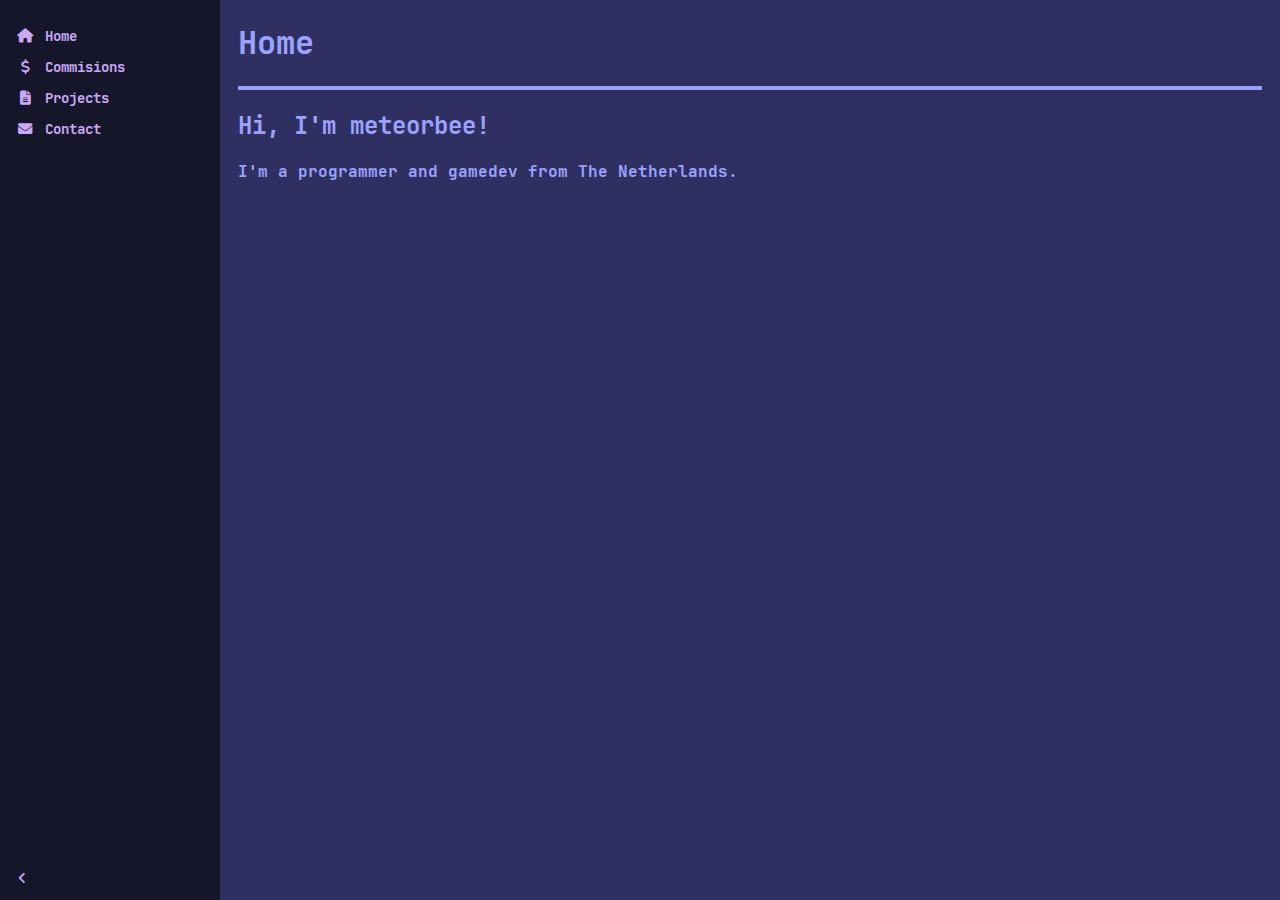
<file: index.html>
<!DOCTYPE html>

<html>
  <head>
    <title>Meteorbee - Home</title>
    <link rel="stylesheet" href="./Resources/Styling/styles.css">
    <link rel="stylesheet" href="https://cdnjs.cloudflare.com/ajax/libs/font-awesome/6.5.1/css/all.min.css">

    <meta charset="UTF-8">
    <meta name="description" content="meteorbee's portfolio! Here you can find commision prices, existing projects, and contact info.">
    <meta name="keywords" content="meteorbee, meteor, bee, meteor bee, commisions, roblox, commision, projects, project, gaming, portfolio">
    <meta name="author" content="meteorbee">
    <meta name="viewport" content="width=device-width, initial-scale=1.0">
  </head>

  <body>
    <div class="sidebar" id="sidebar">
      <a href="./"><i class="fa-solid fa-house fa-fw"></i> Home</a>
      <a href="./Commisions"><i class="fa-solid fa-dollar-sign fa-fw"></i> Commisions</a>
      <a href="./Projects"><i class="fa-solid fa-file-lines fa-fw"></i> Projects</a>
      <a href="./Contact"><i class="fa-solid fa-envelope fa-fw"></i> Contact</a>

      <button onclick="ToggleNav()" class="CloseButton">
        <i id="CloseButton" class="fa-solid fa-angle-left fa-fw"></i>
      </button>

    </div>

    <div class="content" id="main">
      

      <h1>Home</h1>
      
      <section>
        <hr>
        <h2>Hi, I'm meteorbee!</h2>
        <p>
          I'm a programmer and gamedev from The Netherlands.
        </p>
      </section>
    </div>
    
    <script src="./Resources/JS/index.js"></script>
  </body>
</html>
</file>
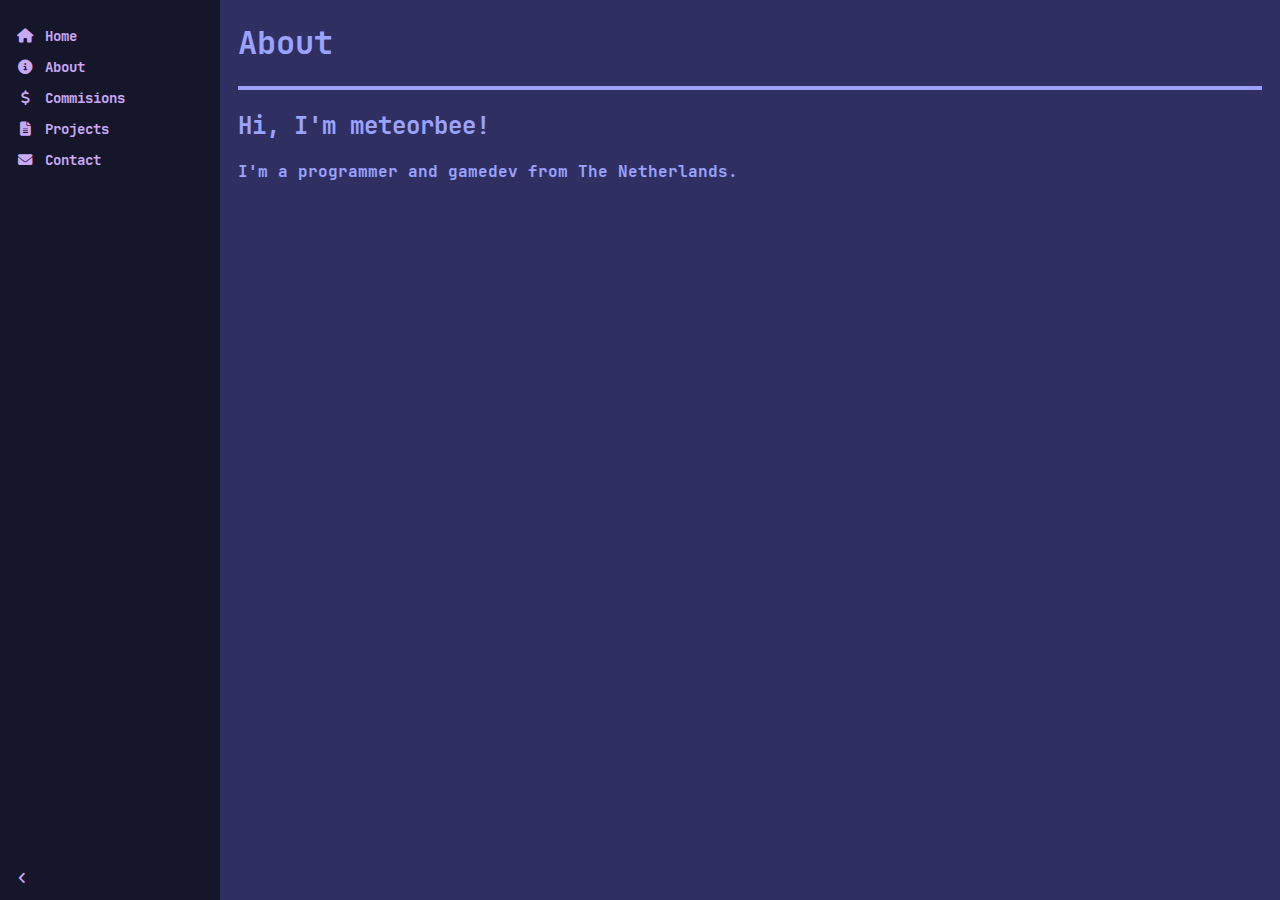
<file: About/index.html>
<!DOCTYPE html>

<html>
  <head>
    <title>Meteorbee - About</title>
    <link rel="stylesheet" href="../Resources/Styling/styles.css">
    <link rel="stylesheet" href="https://cdnjs.cloudflare.com/ajax/libs/font-awesome/6.5.1/css/all.min.css">
  </head>

  <body>
    <div class="sidebar" id="sidebar">
      <a href="../"><i class="fa-solid fa-house fa-fw"></i> Home</a>
      <a href="../About"><i class="fa-solid fa-circle-info fa-fw"></i> About</a>
      <a href="../Commisions"><i class="fa-solid fa-dollar-sign fa-fw"></i> Commisions</a>
      <a href="../Projects"><i class="fa-solid fa-file-lines fa-fw"></i> Projects</a>
      <a href="../Contact"><i class="fa-solid fa-envelope fa-fw"></i> Contact</a>

      <button onclick="ToggleNav()" class="CloseButton">
        <i id="CloseButton" class="fa-solid fa-angle-left fa-fw"></i>
      </button>

    </div>

    <div class="content" id="main">
      

      <h1>About</h1>
      
      <section>
        <hr>
        <h2>Hi, I'm meteorbee!</h2>
        <p>
          I'm a programmer and gamedev from The Netherlands.
        </p>
      </section>
    </div>
    
    <script src="../Resources/JS/index.js"></script>
  </body>
</html>
</file>
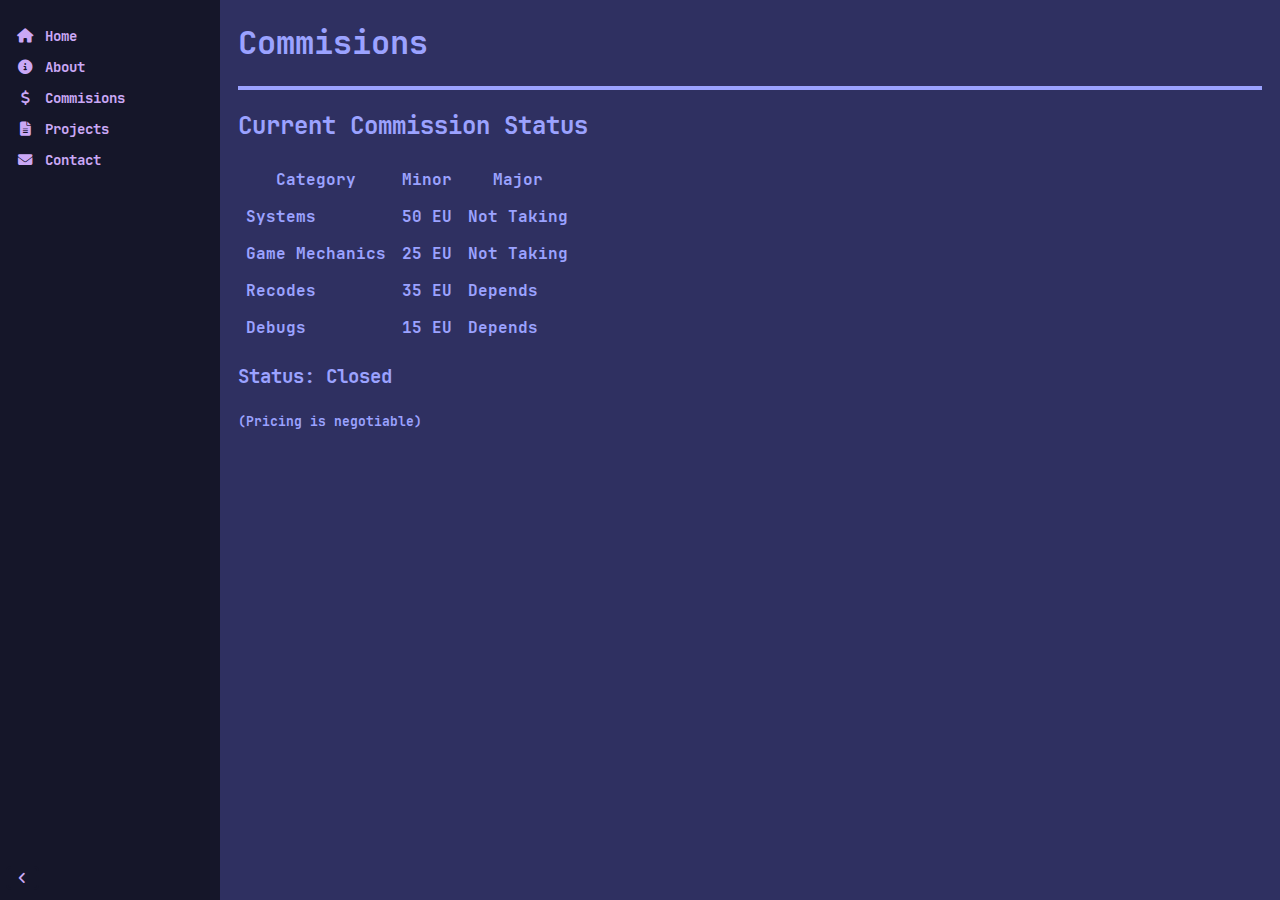
<file: Commisions/index.html>
<!DOCTYPE html>

<html>
  <head>
    <title>Meteorbee - Commisions</title>
    <link rel="stylesheet" href="../Resources/Styling/styles.css">
    <link rel="stylesheet" href="https://cdnjs.cloudflare.com/ajax/libs/font-awesome/6.5.1/css/all.min.css">
  </head>

  <body>
    <div class="sidebar" id="sidebar">
      <a href="../"><i class="fa-solid fa-house fa-fw"></i> Home</a>
      <a href="../About"><i class="fa-solid fa-circle-info fa-fw"></i> About</a>
      <a href="../Commisions"><i class="fa-solid fa-dollar-sign fa-fw"></i> Commisions</a>
      <a href="../Projects"><i class="fa-solid fa-file-lines fa-fw"></i> Projects</a>
      <a href="../Contact"><i class="fa-solid fa-envelope fa-fw"></i> Contact</a>

      <button onclick="ToggleNav()" class="CloseButton">
        <i id="CloseButton" class="fa-solid fa-angle-left fa-fw"></i>
      </button>

    </div>

    <div class="content" id="main">
      

      <h1>Commisions</h1>
      
      <section>
        <hr>
        <h2>Current Commission Status</h2>
        <table cellpadding="8" cellspacing="0">
            <tr>
                <th>Category</th>
                <th>Minor</th>
                <th>Major</th>
            </tr>
            <tr>
                <td>Systems</td>
                <td>50 EU</td>
                <td>Not Taking</td>
            </tr>
            <tr>
                <td>Game Mechanics</td>
                <td>25 EU</td>
                <td>Not Taking</td>
            </tr>
            <tr>
                <td>Recodes</td>
                <td>35 EU</td>
                <td>Depends</td>
            </tr>
<tr>
                <td>Debugs</td>
                <td>15 EU</td>
                <td>Depends</td>
            </tr>
        </table>

        <h3>Status: Closed</h3>
        <!-- <h3>Available Slots: 0</h3> -->
        <h5>(Pricing is negotiable)</h5>

      </section>
    </div>
    
    <script src="../Resources/JS/index.js"></script>
  </body>
</html>
</file>
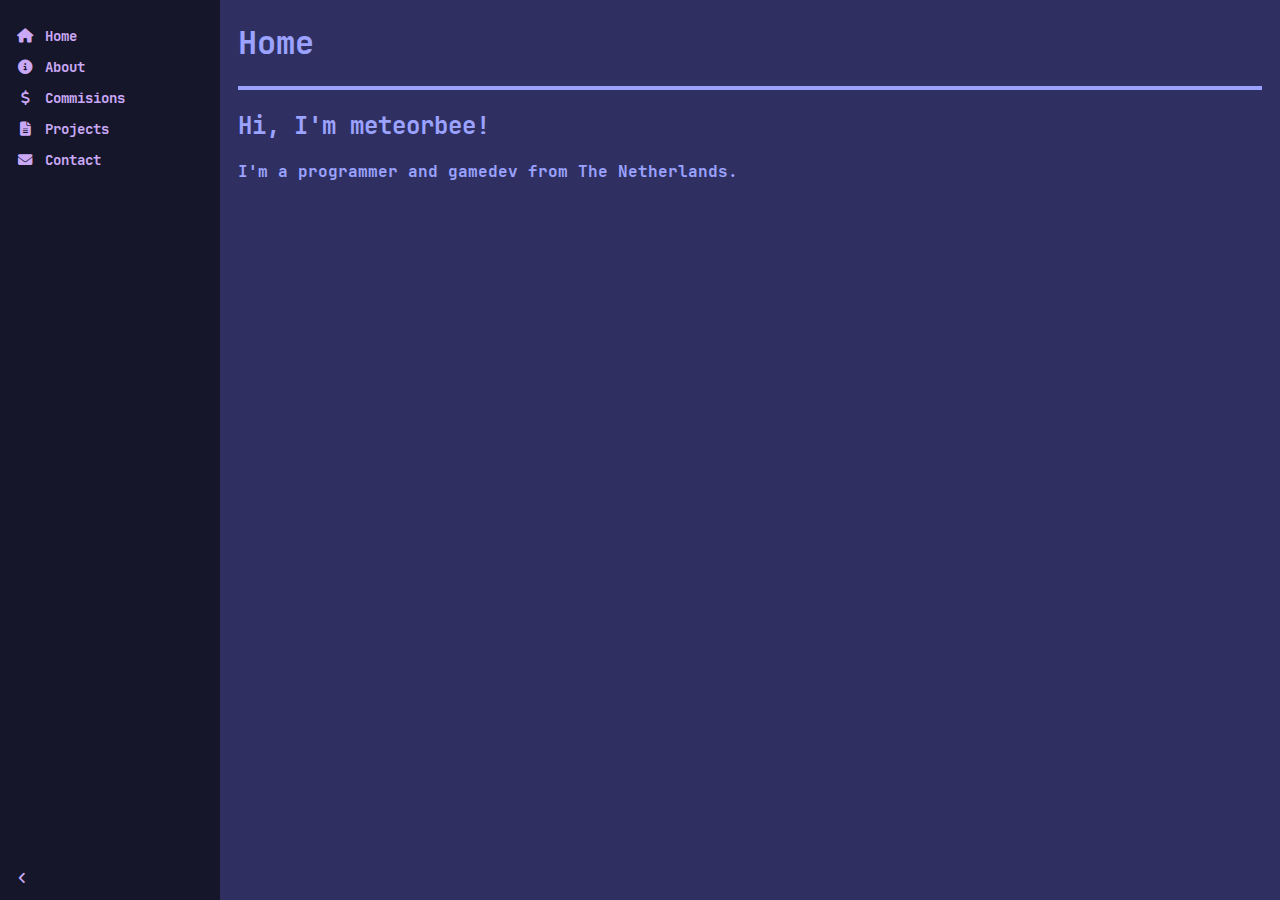
<file: Contact/index.html>
<!DOCTYPE html>

<html>
  <head>
    <title>Meteorbee - Contact</title>
    <link rel="stylesheet" href="../Resources/Styling/styles.css">
    <link rel="stylesheet" href="https://cdnjs.cloudflare.com/ajax/libs/font-awesome/6.5.1/css/all.min.css">
  </head>

  <body>
    <div class="sidebar" id="sidebar">
      <a href="../"><i class="fa-solid fa-house fa-fw"></i> Home</a>
      <a href="../About"><i class="fa-solid fa-circle-info fa-fw"></i> About</a>
      <a href="../Commisions"><i class="fa-solid fa-dollar-sign fa-fw"></i> Commisions</a>
      <a href="../Projects"><i class="fa-solid fa-file-lines fa-fw"></i> Projects</a>
      <a href="../Contact"><i class="fa-solid fa-envelope fa-fw"></i> Contact</a>

      <button onclick="ToggleNav()" class="CloseButton">
        <i id="CloseButton" class="fa-solid fa-angle-left fa-fw"></i>
      </button>

    </div>

    <div class="content" id="main">
      

      <h1>Home</h1>
      
      <section>
        <hr>
        <h2>Hi, I'm meteorbee!</h2>
        <p>
          I'm a programmer and gamedev from The Netherlands.
        </p>
      </section>
    </div>
    
    <script src="../Resources/JS/index.js"></script>
  </body>
</html>
</file>
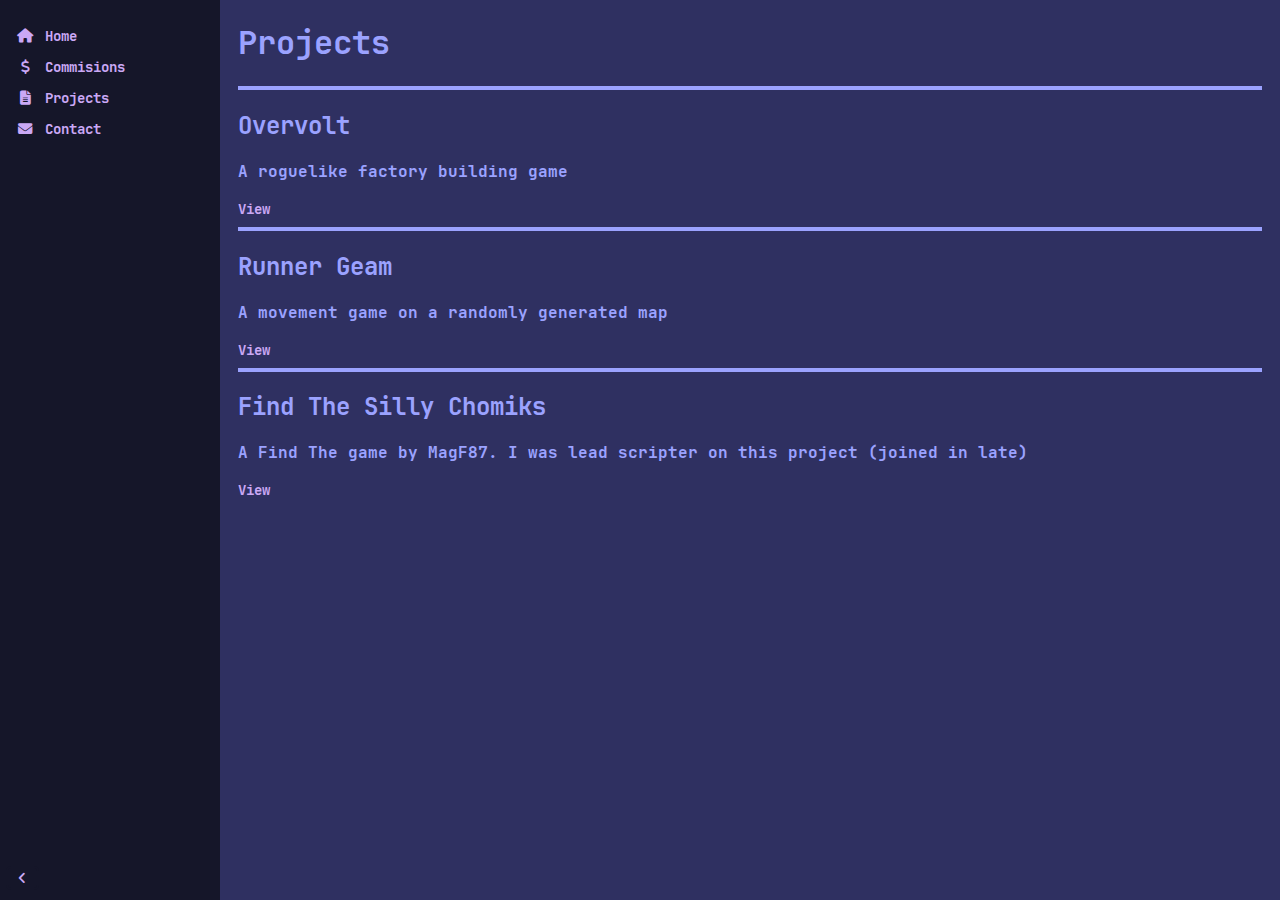
<file: Projects/index.html>
<!DOCTYPE html>

<html>
  <head>
    <title>Meteorbee - Projects</title>
    <link rel="stylesheet" href="../Resources/Styling/styles.css">
    <link rel="stylesheet" href="https://cdnjs.cloudflare.com/ajax/libs/font-awesome/6.5.1/css/all.min.css">

    <meta charset="UTF-8">
    <meta name="description" content="meteorbee's portfolio! Here you can find commision prices, existing projects, and contact info.">
    <meta name="keywords" content="meteorbee, meteor, bee, meteor bee, commisions, roblox, commision, projects, project, gaming, portfolio">
    <meta name="author" content="meteorbee">
    <meta name="viewport" content="width=device-width, initial-scale=1.0">
  </head>

  <body>
    <div class="sidebar" id="sidebar">
      <a href="../"><i class="fa-solid fa-house fa-fw"></i> Home</a>
      <a href="../Commisions"><i class="fa-solid fa-dollar-sign fa-fw"></i> Commisions</a>
      <a href="../Projects"><i class="fa-solid fa-file-lines fa-fw"></i> Projects</a>
      <a href="../Contact"><i class="fa-solid fa-envelope fa-fw"></i> Contact</a>

      <button onclick="ToggleNav()" class="CloseButton">
        <i id="CloseButton" class="fa-solid fa-angle-left fa-fw"></i>
      </button>

    </div>

    <div class="content" id="main">
      <h1>Projects</h1>
      
      <section id="ProjectsHolder">
      </section>
    </div>
    
    <script src="../Resources/JS/index.js"></script>
    <script src="../Resources/JS/projects.js"></script>
  </body>
</html>
</file>
<file: Resources/Styling/styles.css>
@font-face {
  font-family: "JetbrainsMono";
  src: url("../Fonts/JetBrainsMono-Medium.ttf");
  font-weight: normal;
}

@font-face {
  font-family: "JetbrainsMono";
  src: url("../Fonts/JetBrainsMono-LightItalic.ttf");
  font-weight: lighter;
  font-style: italic;
}

@font-face {
  font-family: "JetbrainsMono";
  src: url("../Fonts/JetBrainsMono-Light.ttf");
  font-weight: lighter;
}

@font-face {
  font-family: "JetbrainsMono";
  src: url("../Fonts/JetBrainsMono-Italic.ttf");
  font-style: italic;
}

@font-face {
  font-family: "JetbrainsMono";
  src: url("../Fonts/JetBrainsMono-Bold.ttf");
  font-weight: bold;
}

@font-face {
  font-family: "JetbrainsMono";
  src: url("../Fonts/JetBrainsMono-BoldItalic.ttf");
  font-weight: bold;
  font-style: italic;
}

:root {
  --BaseDark: #343434;

  --Primary: #9BA2FF;
  --Secondary: #2F3061;

  --Secondary-Darkened: #151629;

  --Highlight: #CAA8F5;
  --Accent: #D01332;
}

body {
  font-family: JetbrainsMono;
  font-weight: bold;

  background-color: var(--Secondary);
  color: var(--Primary);
}

.sidebar {
  height: 100%;
  width: 220px;
  position: fixed;
  z-index: 1;
  top: 0;
  left: 0;
  background-color: var(--Secondary-Darkened);
  overflow-x: hidden;
  padding-top: 20px;
  transition: 0.5s;
}

a {
  text-decoration: none;
  font-size: 90%;
  color: var(--Highlight);
  white-space: nowrap;
}

.sidebar a {
  padding: 6px 8px 6px 16px;
  text-decoration: none;
  font-size: 90%;
  color: var(--Highlight);
  display: block;
}

a i {
  margin-right: 3px;
}

a:hover {
  color: #f1f1f1;
}

.content {
  margin-left: 220px;
  padding: 0px 10px;
  transition: 0.5s;
}

.PrimaryButton {
  font-family: JetbrainsMono;
  font-weight: bold;
  
  border-style: solid;
  border-radius: 5px;
  border-color: var(--Secondary-Darkened);

  background-color: var(--Secondary-Darkened);
  color: var(--Highlight);
}

.SecondaryButton {
  font-family: JetbrainsMono;
  font-weight: bold;

  border-style: solid;
  border-radius: 5px;
  border-color: var(--Secondary-Darkened);

  background-color: #ffffff00;
  color: var(--Highlight);
}

.Tag {
  font-family: JetbrainsMono;
  font-weight: bold;

  border-radius: 64px;
  border-style: solid;
  border-color: var(--Accent);

  padding: 5px;

  background-color: #ffffff00;
  color: var(--Highlight);
}

.CloseButton {
  position: absolute;
  bottom: 30px;
  left: 6px;

  font-family: JetbrainsMono;
  font-weight: bold;
  
  border-style: solid;
  border-radius: 5px;
  border-color: var(--Secondary-Darkened);

  background-color: var(--Secondary-Darkened);
  color: var(--Highlight);
}

hr {
  border-color: var(--Primary);
  border-width: 2px;
  border-style: solid;
}
</file>
